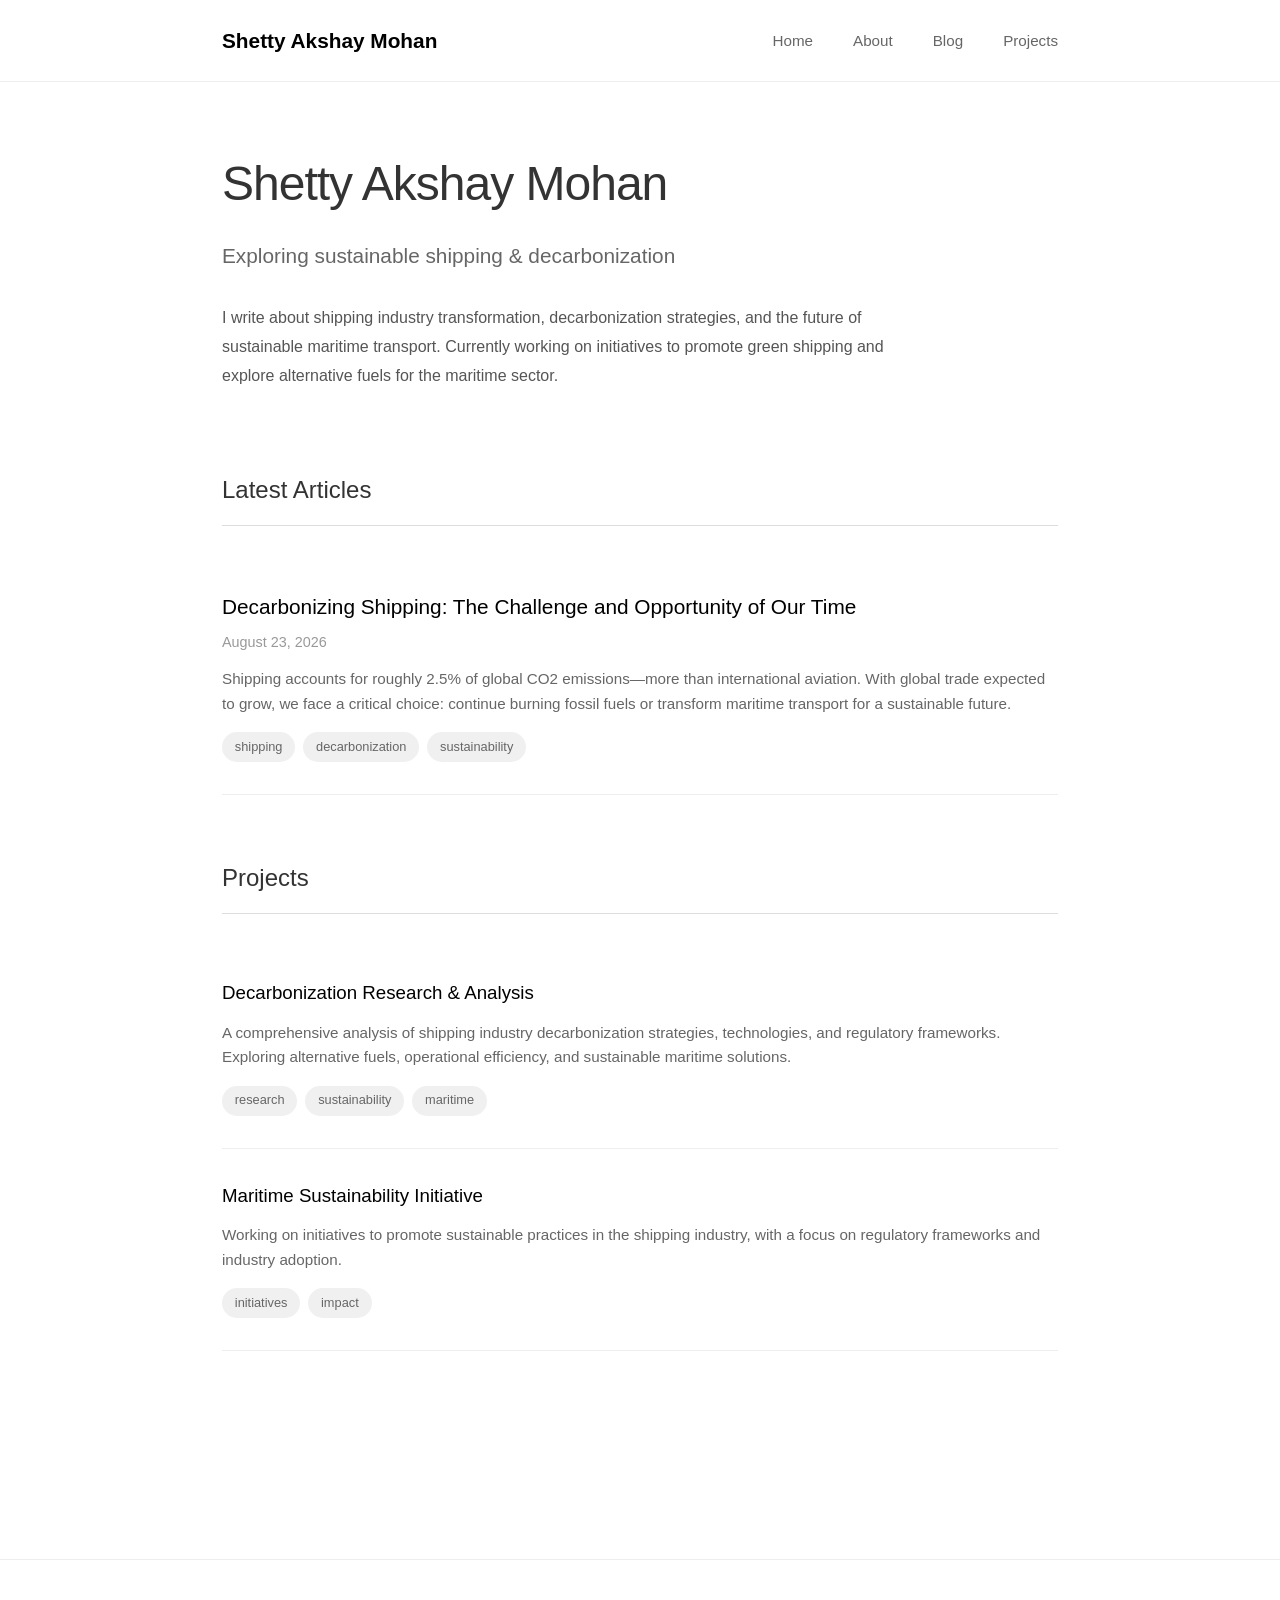
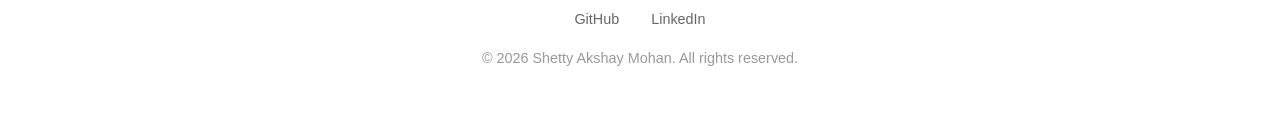
<file: index.html>
<!DOCTYPE html>
<html lang="en">
<head>
    <meta charset="UTF-8">
    <meta name="viewport" content="width=device-width, initial-scale=1.0">
    <meta name="color-scheme" content="light">
    <title>Shetty Akshay Mohan - Shipping & Decarbonization</title>
    <style>
        * {
            margin: 0;
            padding: 0;
            box-sizing: border-box;
        }

        body {
            font-family: -apple-system, BlinkMacSystemFont, 'Segoe UI', 'Roboto', sans-serif;
            background: #ffffff;
            color: #333;
            line-height: 1.6;
        }

        header {
            background: #ffffff;
            border-bottom: 1px solid #eee;
            position: sticky;
            top: 0;
            z-index: 100;
        }

        nav {
            max-width: 900px;
            margin: 0 auto;
            padding: 1.5rem 2rem;
            display: flex;
            justify-content: space-between;
            align-items: center;
        }

        .logo {
            font-size: 1.3rem;
            font-weight: 600;
            color: #000;
            text-decoration: none;
        }

        .nav-links {
            display: flex;
            gap: 2.5rem;
            list-style: none;
        }

        .nav-links a {
            text-decoration: none;
            color: #666;
            font-size: 0.95rem;
            transition: color 0.3s;
        }

        .nav-links a:hover {
            color: #000;
        }

        main {
            max-width: 900px;
            margin: 0 auto;
            padding: 4rem 2rem;
        }

        .hero {
            margin-bottom: 5rem;
        }

        .hero h1 {
            font-size: 3rem;
            font-weight: 300;
            margin-bottom: 1rem;
            letter-spacing: -1px;
        }

        .hero .subtitle {
            font-size: 1.3rem;
            color: #666;
            font-weight: 300;
            margin-bottom: 2rem;
        }

        .bio {
            font-size: 1rem;
            color: #555;
            max-width: 700px;
            line-height: 1.8;
            margin-bottom: 2rem;
        }

        .articles-section {
            margin: 4rem 0;
        }

        .articles-section h2 {
            font-size: 1.5rem;
            font-weight: 400;
            margin-bottom: 2rem;
            border-bottom: 1px solid #ddd;
            padding-bottom: 1rem;
        }

        .article-card {
            padding: 2rem 0;
            border-bottom: 1px solid #eee;
            transition: all 0.3s;
        }

        .article-card:hover {
            padding-left: 1rem;
        }

        .article-title {
            font-size: 1.3rem;
            font-weight: 500;
            color: #000;
            text-decoration: none;
            display: inline-block;
            transition: color 0.3s;
        }

        .article-title:hover {
            color: #0066cc;
        }

        .article-meta {
            color: #999;
            font-size: 0.9rem;
            margin-top: 0.5rem;
        }

        .article-excerpt {
            color: #666;
            margin-top: 0.8rem;
            font-size: 0.95rem;
            line-height: 1.6;
        }

        .tags {
            display: flex;
            gap: 0.5rem;
            margin-top: 1rem;
            flex-wrap: wrap;
        }

        .tag {
            background: #f0f0f0;
            color: #666;
            padding: 0.3rem 0.8rem;
            border-radius: 20px;
            font-size: 0.8rem;
            text-decoration: none;
            transition: all 0.3s;
        }

        .tag:hover {
            background: #e0e0e0;
            color: #000;
        }

        footer {
            margin-top: 5rem;
            padding: 3rem 2rem;
            border-top: 1px solid #eee;
            background: #ffffff;
            text-align: center;
            color: #999;
            font-size: 0.9rem;
        }

        .footer-links {
            margin-bottom: 1rem;
            display: flex;
            gap: 2rem;
            justify-content: center;
        }

        .footer-links a {
            color: #666;
            text-decoration: none;
            transition: color 0.3s;
        }

        .footer-links a:hover {
            color: #000;
        }

        @media (max-width: 768px) {
            .hero h1 {
                font-size: 2rem;
            }

            .nav-links {
                gap: 1.5rem;
            }

            main {
                padding: 2rem 1rem;
            }

            .hero {
                margin-bottom: 3rem;
            }
        }
    </style>
</head>
<body>
    <header>
        <nav>
            <a href="/" class="logo">Shetty Akshay Mohan</a>
            <ul class="nav-links">
                <li><a href="/">Home</a></li>
                <li><a href="/about/">About</a></li>
                <li><a href="#blog">Blog</a></li>
                <li><a href="#projects">Projects</a></li>
            </ul>
        </nav>
    </header>

    <main>
        <section class="hero">
            <h1>Shetty Akshay Mohan</h1>
            <p class="subtitle">Exploring sustainable shipping & decarbonization</p>
            <p class="bio">
                I write about shipping industry transformation, decarbonization strategies, and the future of sustainable maritime transport.
                Currently working on initiatives to promote green shipping and explore alternative fuels for the maritime sector.
            </p>
        </section>

        <section id="blog" class="articles-section">
            <h2>Latest Articles</h2>

            <article class="article-card">
                <a href="/posts/shipping-decarb/" class="article-title">
                    Decarbonizing Shipping: The Challenge and Opportunity of Our Time
                </a>
                <div class="article-meta">August 23, 2026</div>
                <p class="article-excerpt">
                    Shipping accounts for roughly 2.5% of global CO2 emissions—more than international aviation.
                    With global trade expected to grow, we face a critical choice: continue burning fossil fuels or transform maritime transport for a sustainable future.
                </p>
                <div class="tags">
                    <a href="/tags/shipping" class="tag">shipping</a>
                    <a href="/tags/decarbonization" class="tag">decarbonization</a>
                    <a href="/tags/sustainability" class="tag">sustainability</a>
                </div>
            </article>
        </section>

        <section id="projects" class="articles-section">
            <h2>Projects</h2>

            <article class="article-card">
                <h3 style="font-weight: 500; color: #000; margin-bottom: 0.5rem;">Decarbonization Research & Analysis</h3>
                <p class="article-excerpt">
                    A comprehensive analysis of shipping industry decarbonization strategies, technologies, and regulatory frameworks.
                    Exploring alternative fuels, operational efficiency, and sustainable maritime solutions.
                </p>
                <div class="tags">
                    <a href="#" class="tag">research</a>
                    <a href="#" class="tag">sustainability</a>
                    <a href="#" class="tag">maritime</a>
                </div>
            </article>

            <article class="article-card">
                <h3 style="font-weight: 500; color: #000; margin-bottom: 0.5rem;">Maritime Sustainability Initiative</h3>
                <p class="article-excerpt">
                    Working on initiatives to promote sustainable practices in the shipping industry, with a focus on regulatory frameworks and industry adoption.
                </p>
                <div class="tags">
                    <a href="#" class="tag">initiatives</a>
                    <a href="#" class="tag">impact</a>
                </div>
            </article>
        </section>
    </main>

    <footer>
        <div class="footer-links">
            <a href="https://github.com/shettyakshaym-alt">GitHub</a>
            <a href="https://linkedin.com/in/shettyakshaym">LinkedIn</a>
        </div>
        <p>&copy; 2026 Shetty Akshay Mohan. All rights reserved.</p>
    </footer>
</body>
</html>
</file>
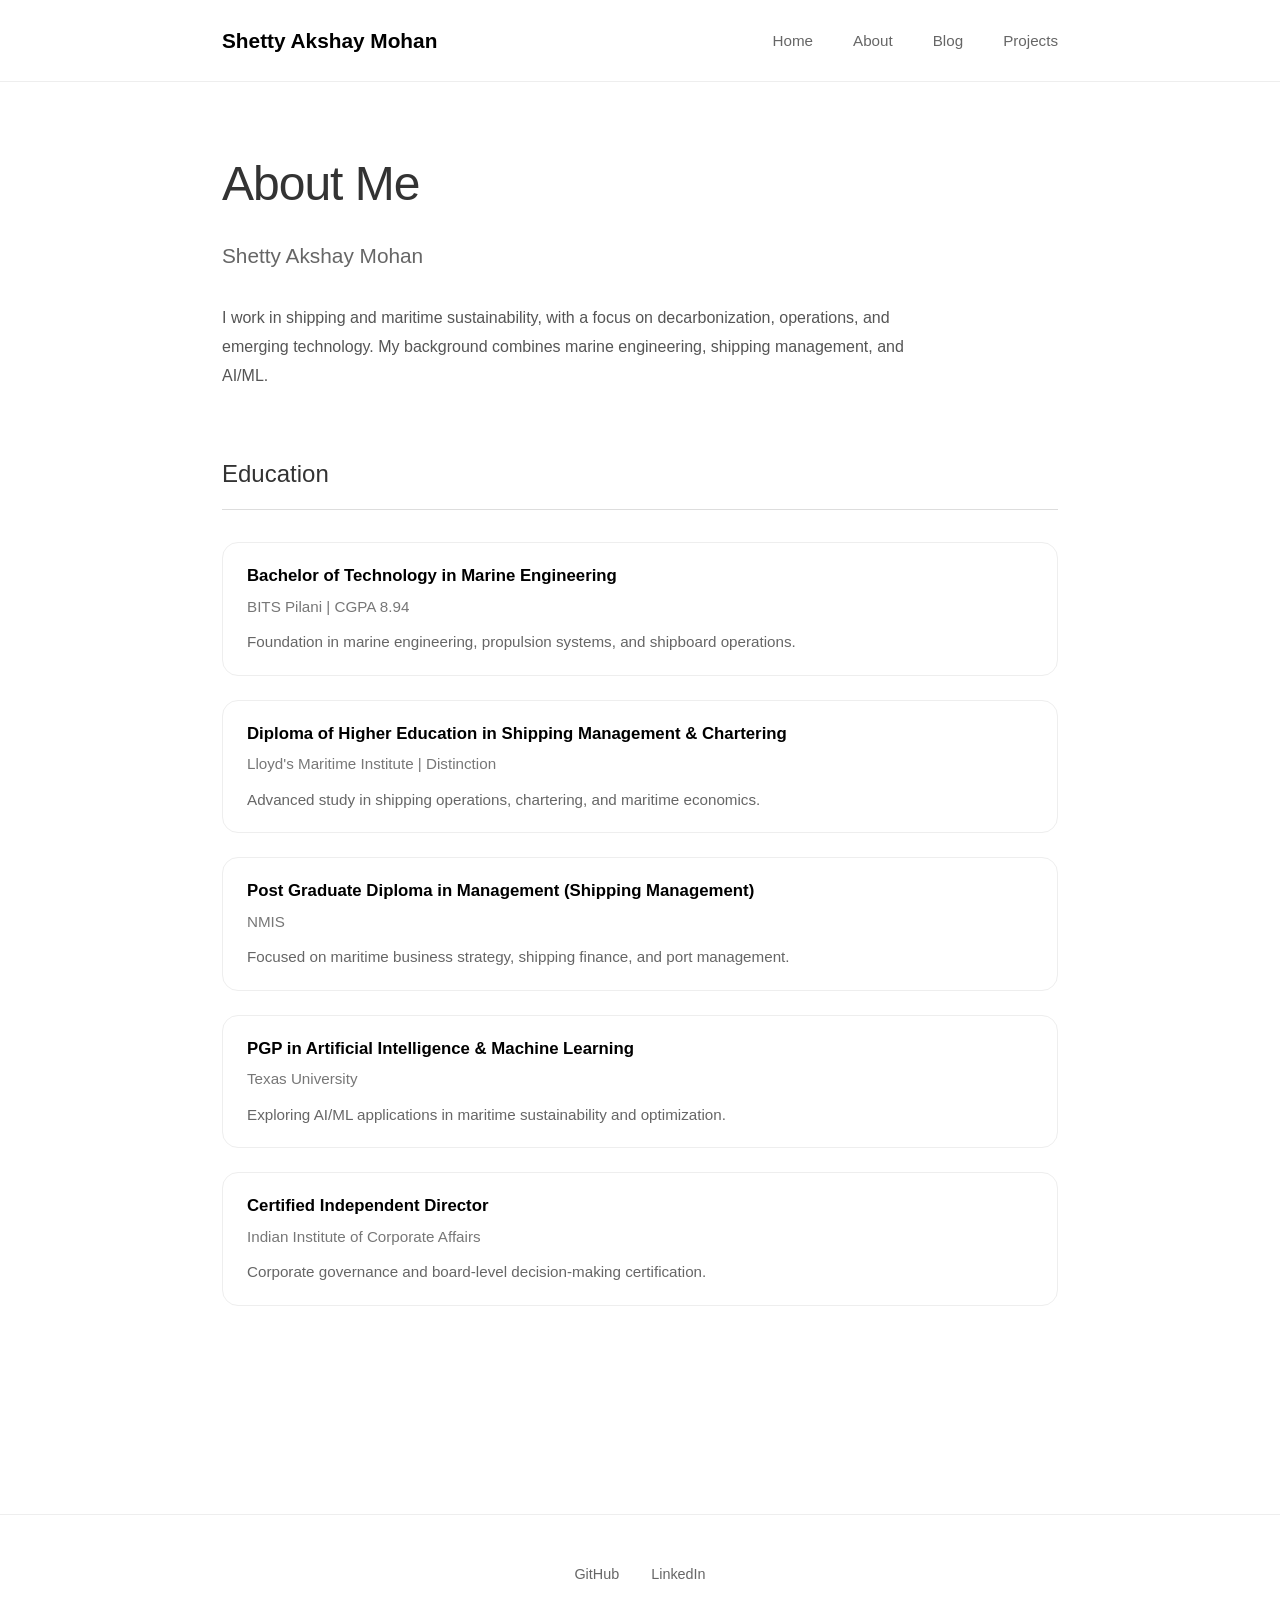
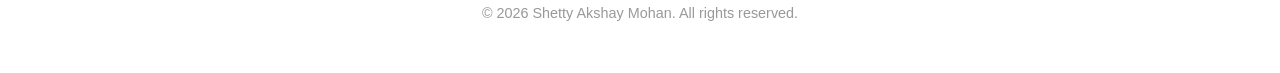
<file: about/index.html>
<!DOCTYPE html>
<html lang="en">
<head>
    <meta charset="UTF-8">
    <meta name="viewport" content="width=device-width, initial-scale=1.0">
    <meta name="color-scheme" content="light">
    <title>About - Shetty Akshay Mohan</title>
    <style>
        * { margin: 0; padding: 0; box-sizing: border-box; }
        body {
            font-family: -apple-system, BlinkMacSystemFont, 'Segoe UI', 'Roboto', sans-serif;
            background: #ffffff;
            color: #333;
            line-height: 1.6;
        }
        header {
            background: #ffffff;
            border-bottom: 1px solid #eee;
            position: sticky;
            top: 0;
            z-index: 100;
        }
        nav {
            max-width: 900px;
            margin: 0 auto;
            padding: 1.5rem 2rem;
            display: flex;
            justify-content: space-between;
            align-items: center;
        }
        .logo {
            font-size: 1.3rem;
            font-weight: 600;
            color: #000;
            text-decoration: none;
        }
        .nav-links {
            display: flex;
            gap: 2.5rem;
            list-style: none;
        }
        .nav-links a {
            text-decoration: none;
            color: #666;
            font-size: 0.95rem;
        }
        .nav-links a:hover { color: #000; }
        main {
            max-width: 900px;
            margin: 0 auto;
            padding: 4rem 2rem;
        }
        .hero {
            margin-bottom: 4rem;
        }
        .hero h1 {
            font-size: 3rem;
            font-weight: 300;
            margin-bottom: 1rem;
            letter-spacing: -1px;
        }
        .hero .subtitle {
            font-size: 1.3rem;
            color: #666;
            font-weight: 300;
            margin-bottom: 2rem;
        }
        .bio {
            max-width: 700px;
            color: #555;
            line-height: 1.8;
        }
        .articles-section {
            margin: 4rem 0;
        }
        .articles-section h2 {
            font-size: 1.5rem;
            font-weight: 400;
            margin-bottom: 2rem;
            border-bottom: 1px solid #ddd;
            padding-bottom: 1rem;
        }
        .article-card {
            padding: 2rem 0;
            border-bottom: 1px solid #eee;
        }
        .article-title {
            font-size: 1.1rem;
            font-weight: 500;
            color: #000;
            margin-bottom: 0.5rem;
        }
        .article-excerpt {
            color: #666;
            font-size: 0.95rem;
            line-height: 1.6;
            margin-top: 0.7rem;
        }
        .tags {
            display: flex;
            gap: 0.5rem;
            margin-top: 1rem;
            flex-wrap: wrap;
        }
        .tag {
            background: #f0f0f0;
            color: #666;
            padding: 0.3rem 0.8rem;
            border-radius: 20px;
            font-size: 0.8rem;
            text-decoration: none;
        }
        footer {
            margin-top: 5rem;
            padding: 3rem 2rem;
            border-top: 1px solid #eee;
            background: #ffffff;
            text-align: center;
            color: #999;
            font-size: 0.9rem;
        }
        .footer-links {
            margin-bottom: 1rem;
            display: flex;
            gap: 2rem;
            justify-content: center;
        }
        .footer-links a {
            color: #666;
            text-decoration: none;
        }
        .footer-links a:hover { color: #000; }
        .education-item {
            margin-bottom: 1.5rem;
            padding: 1.25rem 1.5rem;
            border: 1px solid #eee;
            border-radius: 16px;
            background: #ffffff;
        }
        .education-item h3 {
            font-size: 1.05rem;
            color: #000;
            margin-bottom: 0.3rem;
        }
        .meta {
            color: #777;
            font-size: 0.95rem;
            margin-bottom: 0.5rem;
        }
        @media (max-width: 768px) {
            .hero h1 { font-size: 2rem; }
            .nav-links { gap: 1.5rem; }
            main { padding: 2rem 1rem; }
        }
    </style>
</head>
<body>
    <header>
        <nav>
            <a href="/" class="logo">Shetty Akshay Mohan</a>
            <ul class="nav-links">
                <li><a href="/">Home</a></li>
                <li><a href="/about/">About</a></li>
                <li><a href="/#blog">Blog</a></li>
                <li><a href="/#projects">Projects</a></li>
            </ul>
        </nav>
    </header>

    <main>
        <section class="hero">
            <h1>About Me</h1>
            <p class="subtitle">Shetty Akshay Mohan</p>
            <p class="bio">
                I work in shipping and maritime sustainability, with a focus on decarbonization, operations, and emerging technology.
                My background combines marine engineering, shipping management, and AI/ML.
            </p>
        </section>

        <section class="articles-section">
            <h2>Education</h2>

            <div class="education-item">
                <h3>Bachelor of Technology in Marine Engineering</h3>
                <div class="meta">BITS Pilani | CGPA 8.94</div>
                <p class="article-excerpt">Foundation in marine engineering, propulsion systems, and shipboard operations.</p>
            </div>

            <div class="education-item">
                <h3>Diploma of Higher Education in Shipping Management & Chartering</h3>
                <div class="meta">Lloyd's Maritime Institute | Distinction</div>
                <p class="article-excerpt">Advanced study in shipping operations, chartering, and maritime economics.</p>
            </div>

            <div class="education-item">
                <h3>Post Graduate Diploma in Management (Shipping Management)</h3>
                <div class="meta">NMIS</div>
                <p class="article-excerpt">Focused on maritime business strategy, shipping finance, and port management.</p>
            </div>

            <div class="education-item">
                <h3>PGP in Artificial Intelligence & Machine Learning</h3>
                <div class="meta">Texas University</div>
                <p class="article-excerpt">Exploring AI/ML applications in maritime sustainability and optimization.</p>
            </div>

            <div class="education-item">
                <h3>Certified Independent Director</h3>
                <div class="meta">Indian Institute of Corporate Affairs</div>
                <p class="article-excerpt">Corporate governance and board-level decision-making certification.</p>
            </div>
        </section>
    </main>

    <footer>
        <div class="footer-links">
            <a href="https://github.com/shettyakshaym-alt">GitHub</a>
            <a href="https://linkedin.com/in/shettyakshaym">LinkedIn</a>
        </div>
        <p>&copy; 2026 Shetty Akshay Mohan. All rights reserved.</p>
    </footer>
</body>
</html>
</file>
